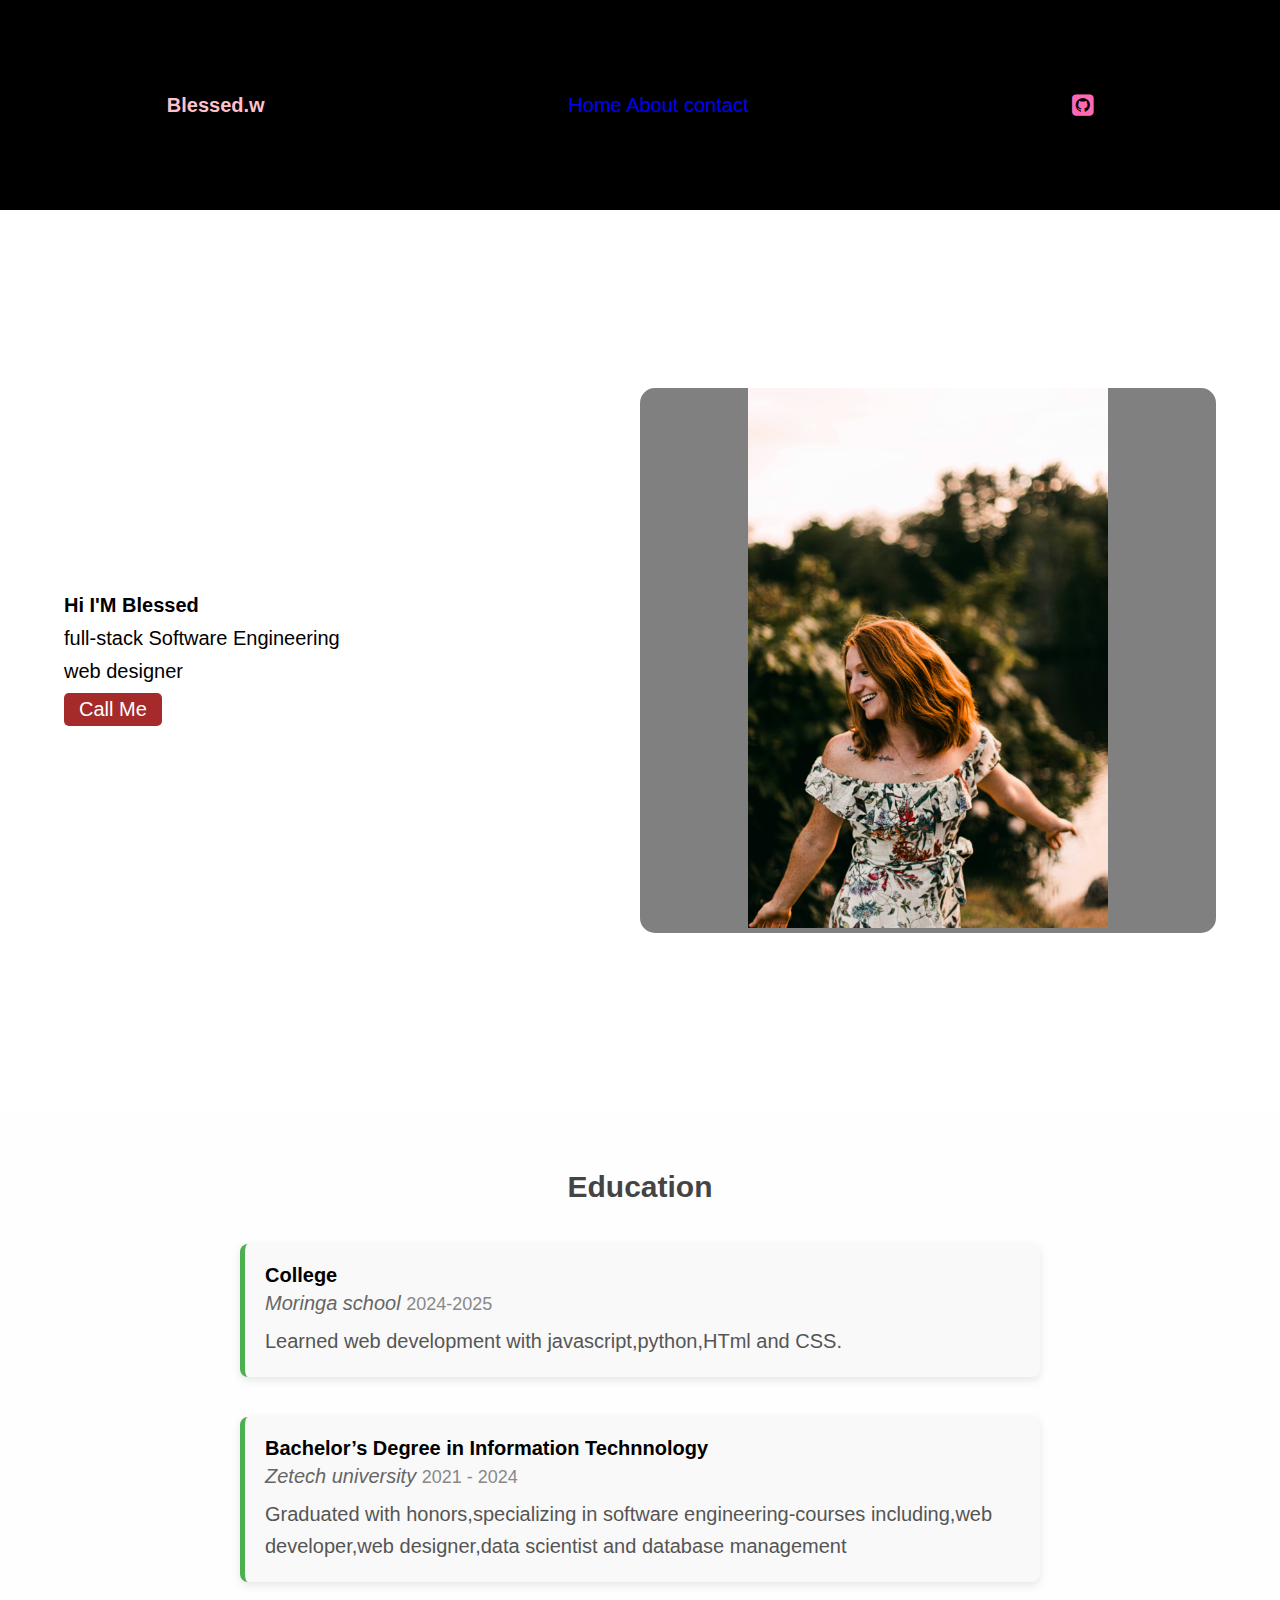
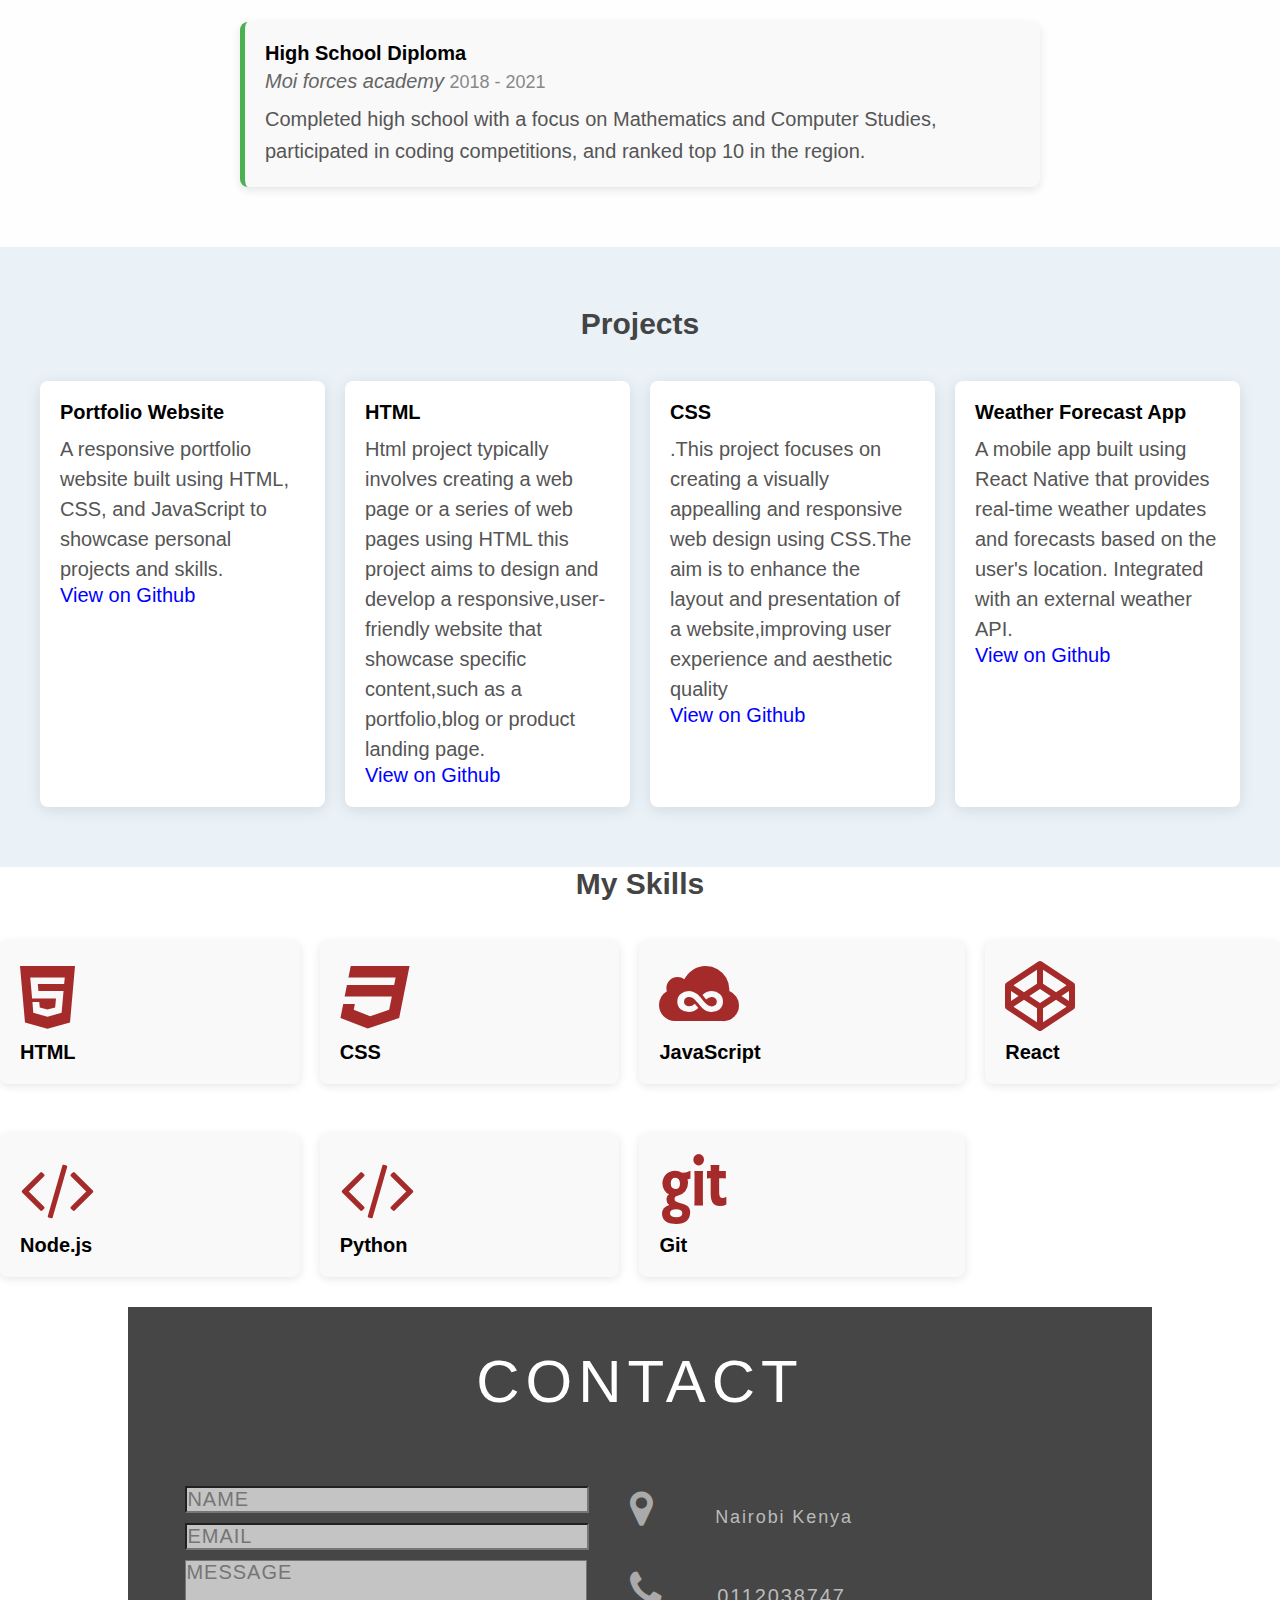
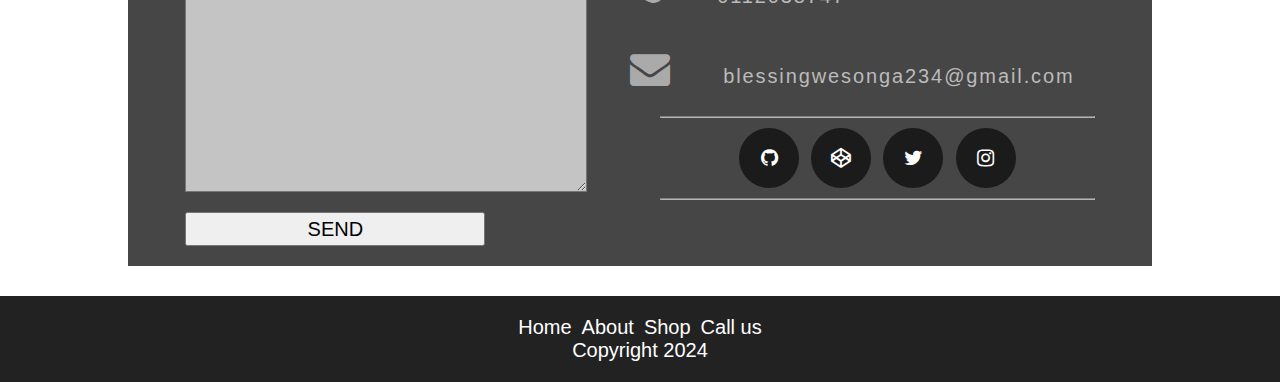
<file: index.html>
<!DOCTYPE html>
<html lang="en">
<head>
  <title>BLESSED</title>
  <meta charset="UTF-8">
  <meta name="viewport" content="width=device-width, initial-scale=1.0">
  <meta name="keyboards" content="resume,major,Moringa student">
  <link rel="stylesheet" href="./style.css" >
   <link rel="stylesheet" href="https://cdnjs.cloudflare.com/ajax/libs/font-awesome/4.7.0/css/font-awesome.min.css" integrity="sha512-SfTiTlX6kk+qitfevl/7LibUOeJWlt9rbyDn92a1DqWOw9vWG2MFoays0sgObmWazO5BQPiFucnnEAjpAB+/Sw==" crossorigin="anonymous" referrerpolicy="no-referrer" />
</head>
<body>
<!-- Navbar -->
<section id="navbar">
 <h1>Blessed.w</h1>
    <div>
        <a href="/index.html">Home</a>
        <a href="./about.html">About</a>
        <a href="./contact.html">contact</a>
    </div>
    <div>
        <i class="fa fa-github-square" aria-hidden="true"></i>
    </div>

</section>


<!-- Landing -->
<div class="landing">
    <div>
      <h5> Hi I'M Blessed</h5>
      <p>full-stack Software Engineering </p>
        <p>web designer</p>
      <button>Call Me</button>
    </div>
    <div class="right">
        <img src="./images/tabitha-turner-Lc9czM0IGfU-unsplash.jpg" alt="mylogo" />
    </div>
</div>



  <!-- Education Section -->
  <section id="education" class="education-section">
    <h2 class="section-title">Education</h2>
    <div class="education-timeline">
      <div class="education-item">
        <h3>College</h3>
        <span class="institution">Moringa school</span>
        <span class="year">2024-2025</span>
        <p>Learned web development with javascript,python,HTml and CSS.</p>
      </div>
      <div class="education-item">
        <h3>Bachelor’s Degree in Information Technnology</h3>
        <span class="institution">Zetech university</span>
        <span class="year">2021 - 2024</span>
        <p>Graduated with honors,specializing in software engineering-courses including,web developer,web designer,data scientist and database management</p>
      </div>
      <div class="education-item">
        <h3>High School Diploma</h3>
        <span class="institution">Moi forces academy</span>
        <span class="year">2018 - 2021</span>
        <p>Completed high school with a focus on Mathematics and Computer Studies, participated in coding competitions, and ranked top 10 in the region.</p>
      </div>

    </div>
  </section>

  <!-- Projects Section -->
  <section id="projects" class="projects-section">
    <h2 class="section-title">Projects</h2>
    <div class="projects-grid">
      <div class="project-item">
        <h3>Portfolio Website</h3>
        <p>A responsive portfolio website built using HTML, CSS, and JavaScript to showcase personal projects and skills.</p>
        <div>
            
            <a href="https://github.com/squa-boop/f12">View on Github</a>
            
        </div>
    </div>
      <div class="project-item">
        <h3>HTML</h3>
        <p>Html project typically involves creating a web page or a series of web pages using HTML this project aims to design and develop a responsive,user-friendly website that showcase specific content,such as a portfolio,blog or product landing page.</p>
        <div>
            <a href="https://github.com/squa-boop/f12">View on Github</a>
            
        </div> 
    </div>
      <div class="project-item">
        <h3>CSS</h3>
        <p>.This project focuses on creating a visually appealling and responsive web design using CSS.The aim is to enhance the layout and presentation of a website,improving user experience and aesthetic quality</p>
        <div>
            
            <a href="https://github.com/squa-boop/f12">View on Github</a>
        </div> 
    </div>
      <div class="project-item">
        <h3>Weather Forecast App</h3>
        <p>A mobile app built using React Native that provides real-time weather updates and forecasts based on the user's location. Integrated with an external weather API.</p>
        <div>
            
            <a href="https://github.com/squa-boop/f12">View on Github</a>
        </div> 
    </div>
    </div>
  </section>






<!-- skills section -->
<!--<section id="skills" class="skills-section">-->
    <h2 class="section-title">My Skills</h2>
    <div class="skills-grid">
      <div class="skill">
        <i class="fa fa-html5" aria-hidden="true"></i>
        <h3>HTML</h3>
      </div>
      <div class="skill">
        <i class="fa fa-css3" aria-hidden="true"></i>
        <h3>CSS</h3>
      </div>
      <div class="skill">
        <i class="fa fa-jsfiddle" aria-hidden="true"></i>
        <h3>JavaScript</h3>
      </div>
      <div class="skill">
        <i class="fa fa-codepen" aria-hidden="true"></i>
        <h3>React</h3>
      </div>
      <div class="skill">
        <i class="fa fa-code" aria-hidden="true"></i>
        <h3>Node.js</h3>
      </div>
      <div class="skill">
        <i class="fa fa-code" aria-hidden="true"></i>
        <h3>Python</h3>
      </div>
      <div class="skill">
        <i class="fa fa-git" aria-hidden="true"></i>
        <h3>Git</h3>
      </div>
    </div>
  <!--</section>-->




<!-- contact us -->
<section id="contact">
  
    <h1 class="section-header">Contact</h1>
    
    <div class="contact-wrapper">
    
    <!-- Left contact page --> 
      <form id="contact-form" class="form-horizontal" role="form">
         
        <div class="form-group">
          <div class="col-sm-12">
            <input type="text" class="form-control" id="name" placeholder="NAME" name="name" value="" required>
          </div>
        </div>
  
        <div class="form-group">
          <div class="col-sm-12">
            <input type="email" class="form-control" id="email" placeholder="EMAIL" name="email" value="" required>
          </div>
        </div>
  
        <textarea class="form-control" rows="10" placeholder="MESSAGE" name="message" required></textarea>
        
        <button class="send-button" id="submit" type="submit" value="SEND">
          <!-- <div class="alt-send-button">
            <i class="fa fa-paper-plane"></i><span class="send-text">SEND</span>
          </div> -->
          SEND
        
        </button>
        
      </form>
      
    <!-- Right contact page --> 
      
        <div class="direct-contact-container">
  
          <ul class="contact-list">
            <li class="list-item"><i class="fa fa-map-marker fa-2x"><span class="contact-text place">Nairobi Kenya</span></i></li>
            
            <li class="list-item"><i class="fa fa-phone fa-2x"><span class="contact-text phone"><a href="tel:1-121-333-3333" title="Give me a call">0112038747</a></span></i></li>
            
            <li class="list-item"><i class="fa fa-envelope fa-2x"><span class="contact-text gmail"><a href="mailto:#" title="Send me an email">blessingwesonga234@gmail.com</a></span></i></li>
            
          </ul>
  
          <hr>
          <ul class="social-media-list">
            <li><a href="#" target="_blank" class="contact-icon">
              <i class="fa fa-github" aria-hidden="true"></i></a>
            </li>
            <li><a href="#" target="_blank" class="contact-icon">
              <i class="fa fa-codepen" aria-hidden="true"></i></a>
            </li>
            <li><a href="#" target="_blank" class="contact-icon">
              <i class="fa fa-twitter" aria-hidden="true"></i></a>
            </li>
            <li><a href="#" target="_blank" class="contact-icon">
              <i class="fa fa-instagram" aria-hidden="true"></i></a>
            </li>       
          </ul>
          <hr>
    
        </div>
      
    </div>
    
  </section>  
    
    

<!-- footer -->
<section class="footer">
    <div>
        <a href="">Home</a>
        <a href="">About</a>
        <a href="">Shop</a>
        <a href="">Call us</a>
    </div>
    <p>Copyright 2024</p>
    
</section>
    
</body>
</html>
</file>
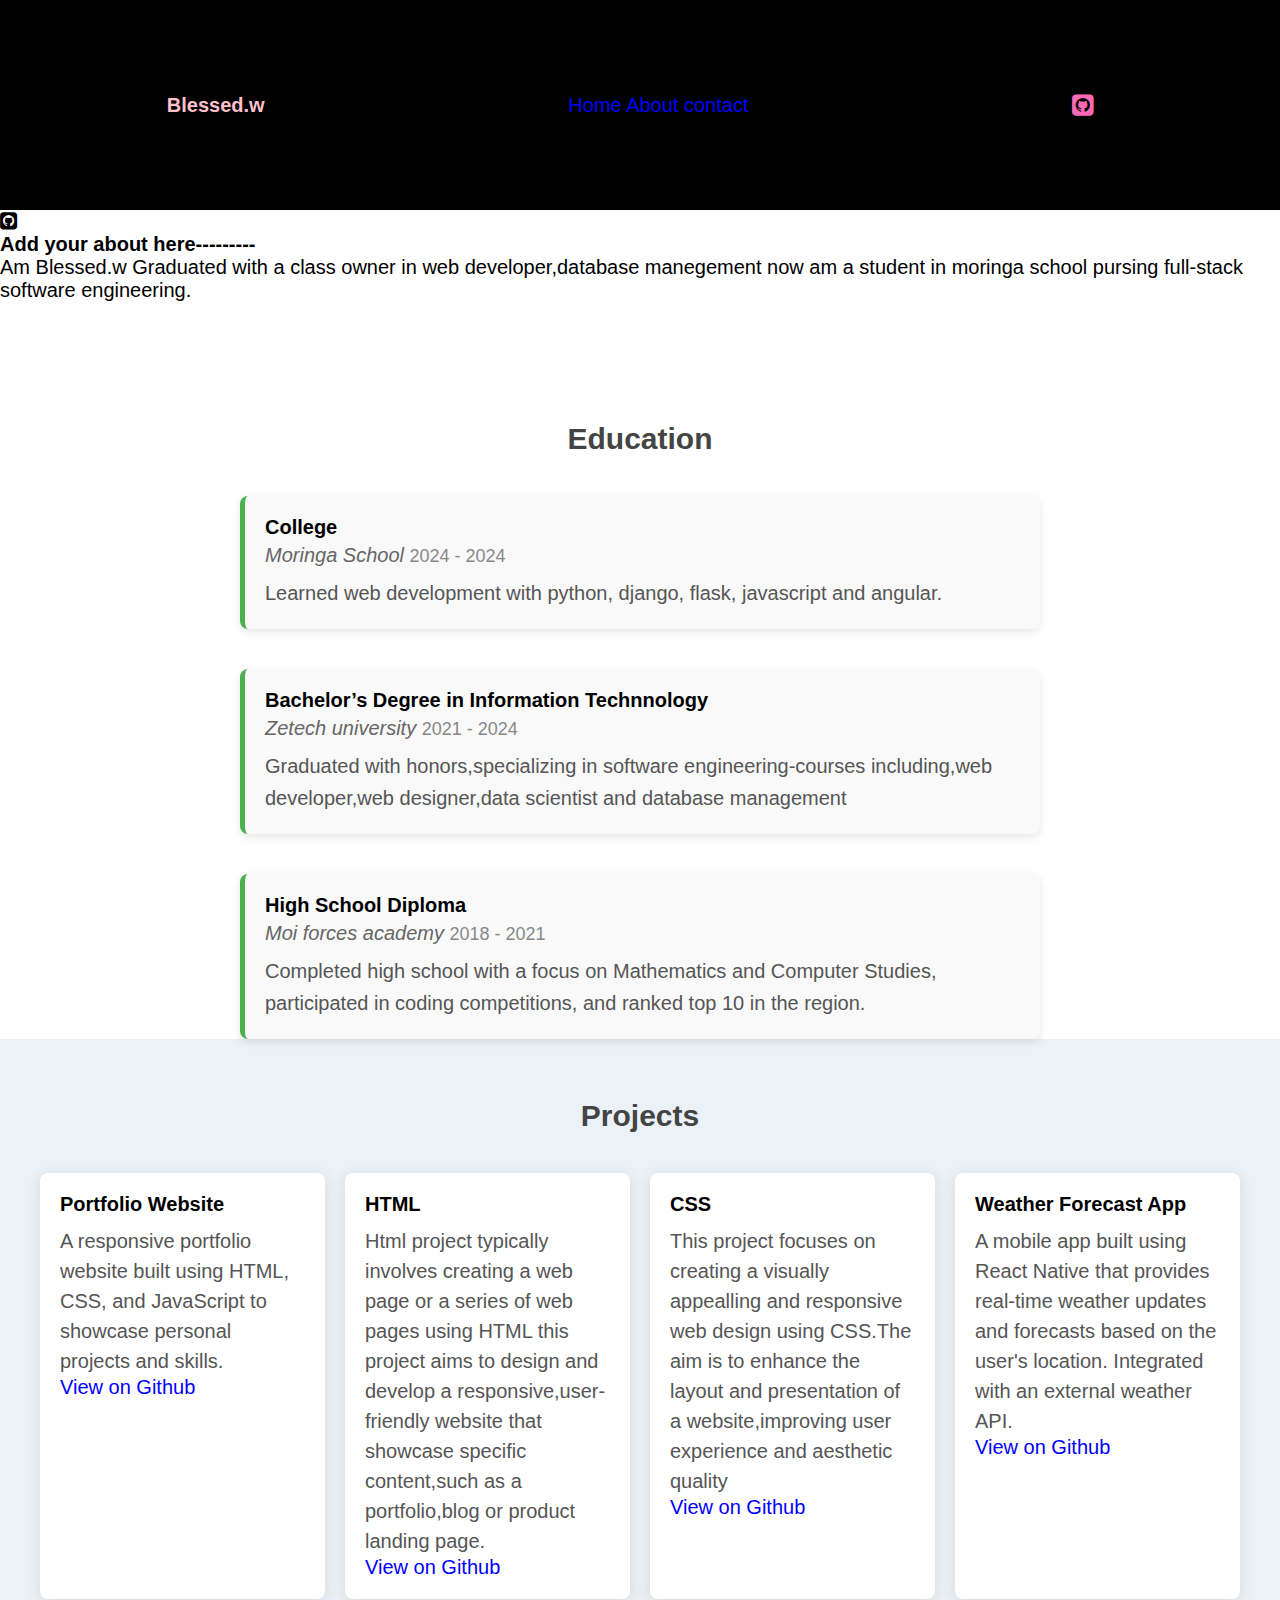
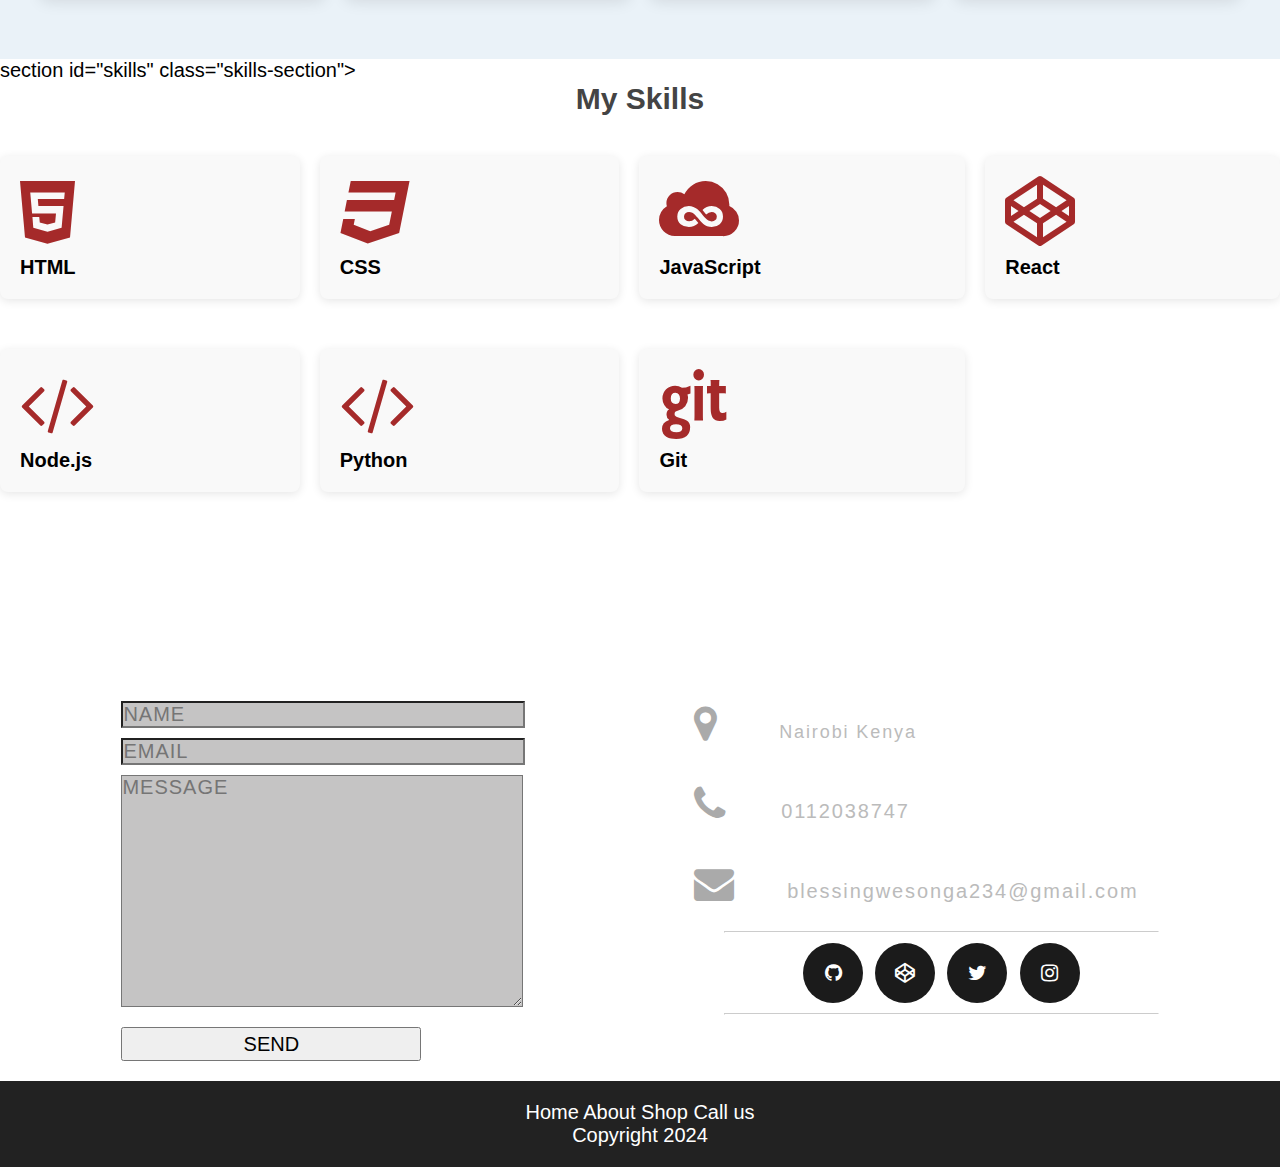
<file: about.html>
<!DOCTYPE html>
<html lang="en">
<head>
    <meta charset="UTF-8">
    <meta name="viewport" content="width=device-width, initial-scale=1.0">
    <title>BLESSED</title>
    <link rel="stylesheet" href="./style.css" >
    <link rel="stylesheet" href="https://cdnjs.cloudflare.com/ajax/libs/font-awesome/4.7.0/css/font-awesome.min.css" integrity="sha512-SfTiTlX6kk+qitfevl/7LibUOeJWlt9rbyDn92a1DqWOw9vWG2MFoays0sgObmWazO5BQPiFucnnEAjpAB+/Sw==" crossorigin="anonymous" referrerpolicy="no-referrer" />
</head>
<body>
<!-- Navbar -->
<section id="navbar">
    <h1>Blessed.w</h1>
       <div>
           <a href="/index.html">Home</a>
           <a href="./about.html">About</a>
           <a href="./contact">contact</a>
       </div>
       <div>
           <i class="fa fa-github-square" aria-hidden="true"></i>
       </div>
   
   </section>
    <div>
        <i class="fa fa-github-square" aria-hidden="true"></i>
    </div>
</section>
<!-- about section -->

<h3>Add your about here---------</h3>
  <section class="about">
    <p>Am Blessed.w Graduated with a class owner in web developer,database manegement now am a student in moringa school pursing full-stack software engineering.</p>
  </section>

  <!--education -->
  <section id="education" class="education-section"></section>
    <h2 class="section-title">Education</h2>
    <div class="education-timeline">
        <div class="education-item">
            <h3>College</h3>
        <span class="institution">Moringa School</span>
        <span class="year">2024 - 2024</span>
        <p>Learned web development with python, django, flask, javascript and angular.</p>
      </div>
      <div class="education-item">
        <h3>Bachelor’s Degree in Information Technnology</h3>
        <span class="institution">Zetech university</span>
        <span class="year">2021 - 2024</span>
        <p>Graduated with honors,specializing in software engineering-courses including,web developer,web designer,data scientist and database management</p>
      </div>
      <div class="education-item">
        <h3>High School Diploma</h3>
        <span class="institution">Moi forces academy</span>
        <span class="year">2018 - 2021</span>
        <p>Completed high school with a focus on Mathematics and Computer Studies, participated in coding competitions, and ranked top 10 in the region.</p>
      </div>
    </div>
      </section>



  <!-- project -->
<section id="projects" class="projects-section">
        <h2 class="section-title">Projects</h2>
        <div class="projects-grid">
          <div class="project-item">
            <h3>Portfolio Website</h3>
            <p>A responsive portfolio website built using HTML, CSS, and JavaScript to showcase personal projects and skills.</p>
            <div>
                
                <a href="https://github.com/squa-boop/f12">View on Github</a>
            </div>
        </div>
          <div class="project-item">
            <h3>HTML</h3>
            <p>Html project typically involves creating a web page or a series of web pages using HTML this project aims to design and develop a responsive,user-friendly website that showcase specific content,such as a portfolio,blog or product landing page.</p>
            <div>
                
                <a href="https://github.com/squa-boop/f12">View on Github</a>
            </div> 
        </div>
          <div class="project-item">
            <h3>CSS</h3>
            <p>This project focuses on creating a visually appealling and responsive web design using CSS.The aim is to enhance the layout and presentation of a website,improving user experience and aesthetic quality</p>
            <div>
                
                <a href="https://github.com/squa-boop/f12">View on Github</a>
            </div> 
        </div>
          <div class="project-item">
            <h3>Weather Forecast App</h3>
            <p>A mobile app built using React Native that provides real-time weather updates and forecasts based on the user's location. Integrated with an external weather API.</p>
            <div>
                
                <a href="https://github.com/squa-boop/f12">View on Github</a>
            </div> 
        </div>
        </div>
</section>
<!-- skills section -->
section id="skills" class="skills-section">
<h2 class="section-title">My Skills</h2>
<div class="skills-grid">
  <div class="skill">
    <i class="fa fa-html5" aria-hidden="true"></i>
    <h3>HTML</h3>
  </div>
  <div class="skill">
    <i class="fa fa-css3" aria-hidden="true"></i>
    <h3>CSS</h3>
  </div>
  <div class="skill">
    <i class="fa fa-jsfiddle" aria-hidden="true"></i>
    <h3>JavaScript</h3>
  </div>
  <div class="skill">
    <i class="fa fa-codepen" aria-hidden="true"></i>
    <h3>React</h3>
  </div>
  <div class="skill">
    <i class="fa fa-code" aria-hidden="true"></i>
    <h3>Node.js</h3>
  </div>
  <div class="skill">
    <i class="fa fa-code" aria-hidden="true"></i>
    <h3>Python</h3>
  </div>
 <div class="skill">
    <i class="fa fa-git" aria-hidden="true"></i>
    <h3>Git</h3>
  </div>
</div>
</section>

<!-- contact me -->
    <section class="contact me">
        <h1 class="section-header">Contact</h1>
    
        <div class="contact-wrapper">
            <!--left contact page  -->

<form id="contact-form" class="form-horizontal" role="form">
         
        <div class="form-group">
          <div class="col-sm-12">
            <input type="text" class="form-control" id="name" placeholder="NAME" name="name" value="" required>
          </div>
        </div>
  
        <div class="form-group">
          <div class="col-sm-12">
            <input type="email" class="form-control" id="email" placeholder="EMAIL" name="email" value="" required>
          </div>
        </div>
  
        <textarea class="form-control" rows="10" placeholder="MESSAGE" name="message" required></textarea>
        
        <button class="send-button" id="submit" type="submit" value="SEND">
          <!-- <div class="alt-send-button">
            <i class="fa fa-paper-plane"></i><span class="send-text">SEND</span>
          </div> -->
          SEND
        
        </button>
        
      </form>
      <!-- Right contact page -->
      <div class="direct-contact-container">
  
        <ul class="contact-list">
          <li class="list-item"><i class="fa fa-map-marker fa-2x"><span class="contact-text place">Nairobi Kenya</span></i></li>
          
          <li class="list-item"><i class="fa fa-phone fa-2x"><span class="contact-text phone"><a href="tel:1-`121-333-3333" title="Give me a call">0112038747</a></span></i></li>
          
          <li class="list-item"><i class="fa fa-envelope fa-2x"><span class="contact-text gmail"><a href="mailto:#" title="Send me an email">blessingwesonga234@gmail.com</a></span></i></li>
          
        </ul>

        <hr>
        <ul class="social-media-list">
          <li><a href="#" target="_blank" class="contact-icon">
            <i class="fa fa-github" aria-hidden="true"></i></a>
          </li>
          <li><a href="#" target="_blank" class="contact-icon">
            <i class="fa fa-codepen" aria-hidden="true"></i></a>
          </li>
          <li><a href="#" target="_blank" class="contact-icon">
            <i class="fa fa-twitter" aria-hidden="true"></i></a>
          </li>
          <li><a href="#" target="_blank" class="contact-icon">
            <i class="fa fa-instagram" aria-hidden="true"></i></a>
          </li>       
        </ul>
        <hr>
  
      </div>
    
  </div>
 </section>
    <!-- footer -->
     <section class="footer"
     <div>
        <a href="">Home</a>
        <a href="">About</a>
        <a href="">Shop</a>
        <a href="">Call us</a>
    </div>
    <p>Copyright 2024</p>
    

     </section>
  

</body>
</html>
</file>
<file: style.css>
*{
    padding: 0;
    margin: 0;
    font-size: 20px;
    font-family: Arial, Helvetica, sans-serif;
}
a{
  text-decoration: none;
  color:blue;
  text-align: center;
  flex-direction: row;
  justify-content: space-around;
 /* overflow hidden; */


}

/* Navbar */
#navbar{
  padding: 15px;
display: flex;
justify-content: space-around;
align-items: center;
background-color: black;
height: 20vh;
    
}
#navbar h1{
    font-size: 20px;
    font-family: Arial, Helvetica, sans-serif;
    color: pink;
}
#navbar ul li{
    font-family: Arial, Helvetica, sans-serif;
    margin-right:15px;
    padding: 0;
    cursor: pointer;
}
#navbar ul li a::after{
  content: '';
  width: 100%;
  height: 3px;
  background: color #ff004f;
  position:absolute;
  left: 0;
  bottom: 6px;
}

#navbar div a:hover{
 color: purple;
}

#navbar div i{
    padding: 20px;
    color: hotpink;
    border: none;
    font-size: 25px;
    border-radius: 15px;
}
#navbar button{
  background-color: grey;
  padding: 3px 15px;
  color: brown;
  border: none;
  border-radius: 15px;
}



/* landing */
.landing
{
  border:none;
  font-size: 30px;
    border-radius: 10px;display: grid;
    grid-template-columns: auto auto;
    height: 100vh;
    width: 90vw;
    margin: auto;
    align-items: center;
    justify-content: space-around;
}
.landing div{
    width: 45vw;
}
.landing .right{
    border-radius: 15px;
    text-align: center;
    background-color: grey;
}
.landing p{
    margin-top: 10px;
    margin-bottom: 10px;
}

.landing button{
    border: none;
    background-color: brown;
    border-radius: 5px;
    color: white;
    padding: 5px 15px;
}
.landing button:hover{
background-color: darkgreen;
cursor: pointer;
}

.landing img{
    height: 60vh;
}


/* skillssecion */
.skills-section {
    width: 80vw;
    margin: auto;
    padding: 40px;
    text-align: center;
    background-color: #fff;
  }
  
  .section-title {
    font-size: 1rem;
    margin-bottom: 20px;
    color: #444;
  }
  
  .skills-grid {
    display: grid;
    grid-template-columns: auto auto auto auto;
    /* repeat(auto-fit, minmax(150px, 1fr)); */
    gap: 20px;
  }
  
  .skill {
    background-color: #f9f9f9;
    border-radius: 8px;
    font-family: Arial, Helvetica, sans-serif;
    padding: 20px;
    box-shadow: 0 2px 10px rgba(0, 0, 0, 0.1);
    transition: transform 0.3s ease;
    margin-bottom: 30px;
  }
  .skill i{
    color: brown;
    font-size: 70px;
    margin-bottom: 10px;
  }
  .skill h3 {
    font-size: 1rem;
    margin-bottom: 0;
  }
  
  .skill:hover {
    transform: translateY(-10px);
    background-color: #eee;
    
  }
  
/* --------------Education background------------------ */
.section-title {
    font-size: 1.5rem;
    text-align: center;
    margin-bottom: 40px;
    color: #444;
  }
  
  /* Education Section */
  .education-section {
    padding: 60px 40px;
    background-color: #fefefe;
  }
  
  .education-timeline {
    display: flex;
    flex-direction: column;
    gap: 40px;
    max-width: 800px;
    margin: 0 auto;
  }
  
  .education-item {
    background-color: #f9f9f9;
    border-left: 5px solid #4CAF50;
    padding: 20px;
    border-radius: 8px;
    box-shadow: 0 3px 10px rgba(0, 0, 0, 0.1);
  }
  
  .education-item h3 {
    font-size: 1rem;
    margin-bottom: 5px;
  }
  
  .institution {
    font-style: italic;
    color: #666;
  }
  
  .year {
    font-size: 0.9rem;
    color: #888;
  }
  
  .education-item p {
    margin-top: 10px;
    line-height: 1.6;
    color: #555;
  }
  
  /* Projects Section */
  .projects-section {
    padding: 60px 40px;
    background-color: #eaf2f8;
  }
  
  .projects-grid {
    display: grid;
    grid-template-columns: repeat(auto-fit, minmax(250px, 1fr));
    gap: 20px;
    max-width: 1200px;
    margin: 0 auto;
  }
  
  .project-item {
    background-color: #ffffff;
    padding: 20px;
    border-radius: 8px;
    box-shadow: 0 3px 15px rgba(0, 0, 0, 0.1);
    transition: transform 0.3s ease;
  }
  .project-item i{
    color: brown;
    margin-top: 20px;
  }
  .project-item:hover {
    transform: translateY(-10px);
    box-shadow: 0 5px 20px rgba(0, 0, 0, 0.2);
  }
  
  .project-item h3 {
    font-size: 1rem;
    margin-bottom: 10px;
  }
  
  .project-item p {
    color: #555;
    line-height: 1.5;
  }
  


  /* --------------Contact us--------------- */
  #contact {
    width: 80vw;
    min-height: 60vh;
    margin: auto;
    background-color: #464646;
    margin-bottom: 30px;
  }
  
  .section-header {
    text-align: center;
    margin: 0 auto;
    padding: 40px 0;
    font: 300 60px 'Oswald', sans-serif;
    color: #fff;
    text-transform: uppercase;
    letter-spacing: 6px;
  }
  
  .contact-wrapper {
    display: grid;
    grid-template-columns: auto auto;
    flex-direction: row;
    justify-content: space-around;
    margin: 0 auto;
    padding: 20px;
    position: relative;

  }
  
  /* Left contact page */
  .form-horizontal {
    /*float: left;*/
    max-width: 400px;
    font-family: 'Lato';
    font-weight: 400;
  }
  
  .form-control, 
  textarea {
    width: 400px;
    background-color: #c5c4c4;
    color: #fff;
    letter-spacing: 1px;
    margin-top: 10px;
  }
  
  .send-button {
    margin-top: 15px;
    height: 34px;
    width: 300px;
    overflow: hidden;
    transition: all .2s ease-in-out;
  }
  
  .send-button:hover{
   cursor: pointer;

  }
  
  .send-text {
    display: block;
    margin-top: 10px;
    font: 700 12px 'Lato', sans-serif;
    letter-spacing: 2px;
  }
  

  /* Begin Right Contact Page */  
  /* Location, Phone, Email Section */
  .contact-list {
    list-style-type: none;
    margin-left: -30px;
    padding-right: 20px;
  }
  
  .list-item {
    line-height: 4;
    color: #aaa;
  }
  
  .contact-text {
    font: 300 18px 'Lato', sans-serif;
    letter-spacing: 1.9px;
    color: #bbb;
  }
  
  .place {
    margin-left: 62px;
  }
  
  .phone {
    margin-left: 56px;
  }
  
  .gmail {
    margin-left: 53px;
  }
  
  .contact-text a {
    color: #bbb;
    text-decoration: none;
    transition-duration: 0.2s;
  }
  
  .contact-text a:hover {
    color: #fff;
    text-decoration: none;
  }
  
  
  .social-media-list {
    position: relative;
    font-size: 22px;
    text-align: center;
    margin: 0 auto;
    padding: 0;
  }
  
  .social-media-list li a {
    color: #fff;
  }
  
  .social-media-list li {
    position: relative; 
    display: inline-block;
    height: 60px;
    width: 60px;
    margin: 10px 3px;
    line-height: 60px;
    border-radius: 50%;
    color: #fff;
    background-color: rgb(27,27,27);
    cursor: pointer; 
    transition: all .2s ease-in-out;
  }
  
  */
  
  .social-media-list li:hover {
    background-color: #fff; 
  }
  
  .social-media-list li:hover a {
    color: #000;
  }
  

  
  hr {
    border-color: rgba(255,255,255,.6);
  }




/* footer */
.footer{
    background-color: rgb(34, 34, 34);
    color: white;
    padding: 20px;
    text-align: center;
}

.footer div{
    display: flex;
    flex-direction: row;
    justify-content: center;
    gap:10px;
}

.footer a{
    color: white;
}

.footer a:hover{
    color: rgb(255, 0, 0);
}
</file>
